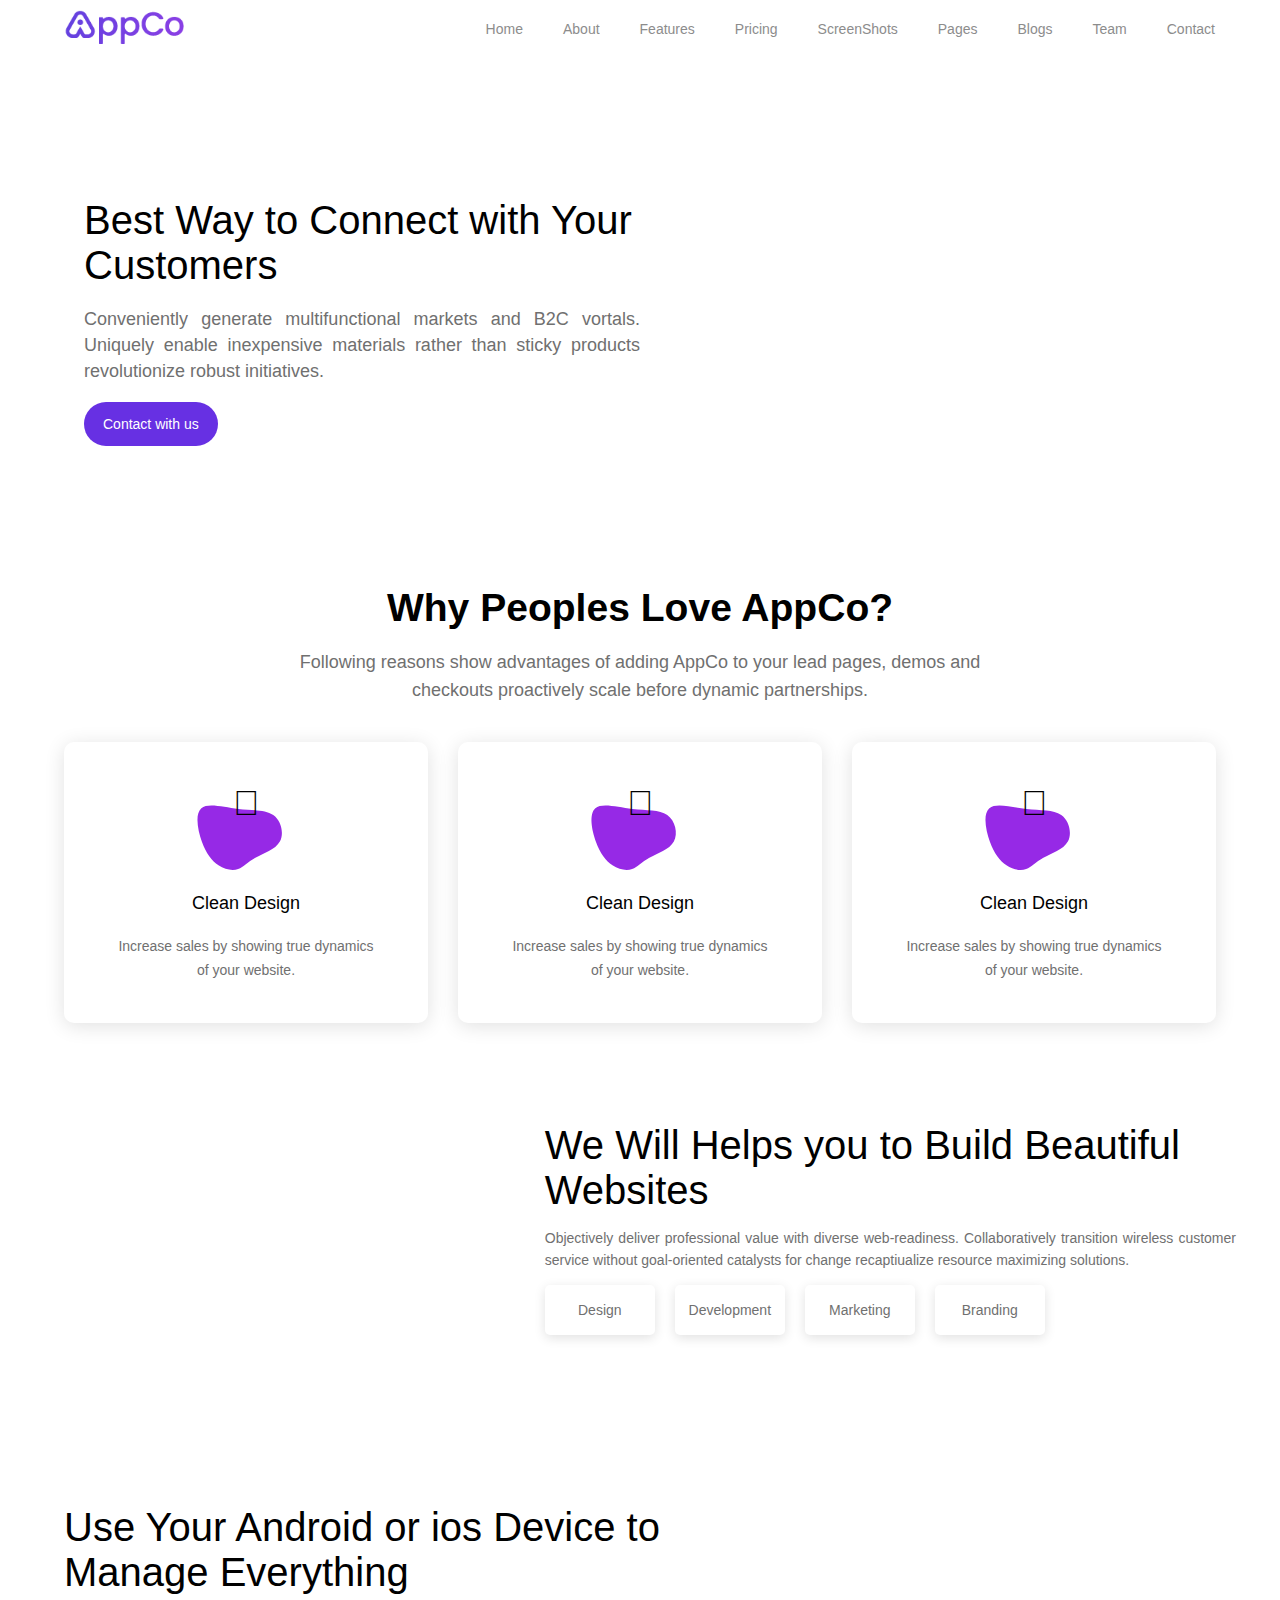
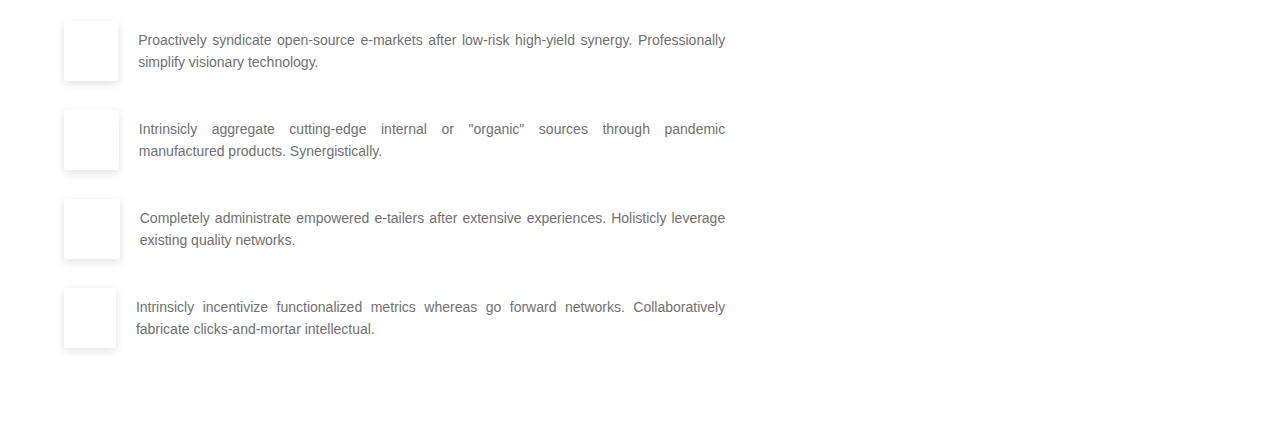
<file: index.html>
<!DOCTYPE html>
<html lang="en">
  <head>
    <meta charset="UTF-8" />
    <meta http-equiv="X-UA-Compatible" content="IE=edge" />
    <meta name="viewport" content="width=device-width, initial-scale=1.0" />
    <link rel="stylesheet" href="./style.css" />
    <title>Document</title>
  </head>
  <body>
    <header>
      <div class="container justify-content-between d-flex align-item-center">
        <div>
          <img src="./images/logo-color-1x.png" width="120" />
        </div>
        <nav class="menu-lg">
          <ul>
            <li><a>Home</a></li>
            <li><a>About</a></li>
            <li><a>Features</a></li>
            <li><a>Pricing</a></li>
            <li><a>ScreenShots</a></li>
            <li><a>Pages</a></li>
            <li><a>Blogs</a></li>
            <li><a>Team</a></li>
            <li><a>Contact</a></li>
          </ul>
        </nav>
        <div class="menu-sm">
          <div class="menu-toggler" id="menu-toggler">
            <span></span>
            <span></span>
            <span></span>
          </div>
        </div>
      </div>
      <div class="sm-menu-bar" id="sm-menu-bar">
        <ul class="container">
          <li><a>Home</a></li>
          <li><a>About</a></li>
          <li><a>Features</a></li>
          <li><a>Pricing</a></li>
          <li><a>ScreenShots</a></li>
          <li><a>Pages</a></li>
          <li><a>Blogs</a></li>
          <li><a>Team</a></li>
          <li><a>Contact</a></li>
        </ul>
      </div>
    </header>
    <!-- contact us section -->
    <section class="contact-us">
      <div class="container contact-us-wrapper">
        <div class="info">
          <h1>Best Way to Connect with Your Customers</h1>
          <p>
            Conveniently generate multifunctional markets and B2C vortals.
            Uniquely enable inexpensive materials rather than sticky products
            revolutionize robust initiatives.
          </p>
          <button>Contact with us</button>
        </div>

        <div class="imgs-container">
          <!-- <img src="./images/hero-bg-shape-2.svg" class="shape-img" /> -->
        </div>
      </div>
    </section>
    <!-- contact us section end -->

    <!-- Why people love section -->
    <section class="people-loves container">
      <div class="detail-info">
        <h1>Why Peoples Love AppCo?</h1>
        <p>
          Following reasons show advantages of adding AppCo to your lead pages,
          demos and checkouts proactively scale before dynamic partnerships.
        </p>
      </div>
      <div class="cards">
        <div class="card-item">
          <div class="item-img"></div>
          <div class="item-title">Clean Design</div>
          <div class="item-detail">
            Increase sales by showing true dynamics of your website.
          </div>
        </div>
        <div class="card-item">
          <div class="item-img"></div>
          <div class="item-title">Clean Design</div>
          <div class="item-detail">
            Increase sales by showing true dynamics of your website.
          </div>
        </div>
        <div class="card-item">
          <div class="item-img"></div>
          <div class="item-title">Clean Design</div>
          <div class="item-detail">
            Increase sales by showing true dynamics of your website.
          </div>
        </div>
      </div>
    </section>
    <!-- Why people love section end -->
    <!-- We will help -->
    <section class="will-help-section">
      <div class="container will-help-content-container">
        <div class="imgs-container"></div>
        <div class="info">
          <h1>We Will Helps you to Build Beautiful Websites</h1>
          <p class="info-p">
            Objectively deliver professional value with diverse web-readiness.
            Collaboratively transition wireless customer service without
            goal-oriented catalysts for change recaptiualize resource maximizing
            solutions.
          </p>
          <ul class="info-category">
            <li>
              <p>Design</p>
            </li>
            <li>
              <p>Development</p>
            </li>
            <li>
              <p>Marketing</p>
            </li>
            <li>
              <p>Branding</p>
            </li>
          </ul>
        </div>
      </div>
    </section>
    <!-- We will help section end -->
    <!-- use your mobile section -->
    <section class="use-mobile-section">
      <div class="container use-mobile-content-container">
        <div class="info">
          <h1>Use Your Android or ios Device to Manage Everything</h1>
          <ul>
            <li>
              <div class="icon-container"></div>
              <p>
                Proactively syndicate open-source e-markets after low-risk
                high-yield synergy. Professionally simplify visionary
                technology.
              </p>
            </li>
            <li>
              <div class="icon-container"></div>
              <p>
                Intrinsicly aggregate cutting-edge internal or "organic" sources
                through pandemic manufactured products. Synergistically.
              </p>
            </li>
            <li>
              <div class="icon-container"></div>
              <p>
                Completely administrate empowered e-tailers after extensive
                experiences. Holisticly leverage existing quality networks.
              </p>
            </li>
            <li>
              <div class="icon-container"></div>
              <p>
                Intrinsicly incentivize functionalized metrics whereas go
                forward networks. Collaboratively fabricate clicks-and-mortar
                intellectual.
              </p>
            </li>
          </ul>
        </div>
        <div class="imgs-container"></div>
      </div>
    </section>
    <!-- use your mobile section end -->
    <script src="./handler.js"></script>
  </body>
</html>
</file>
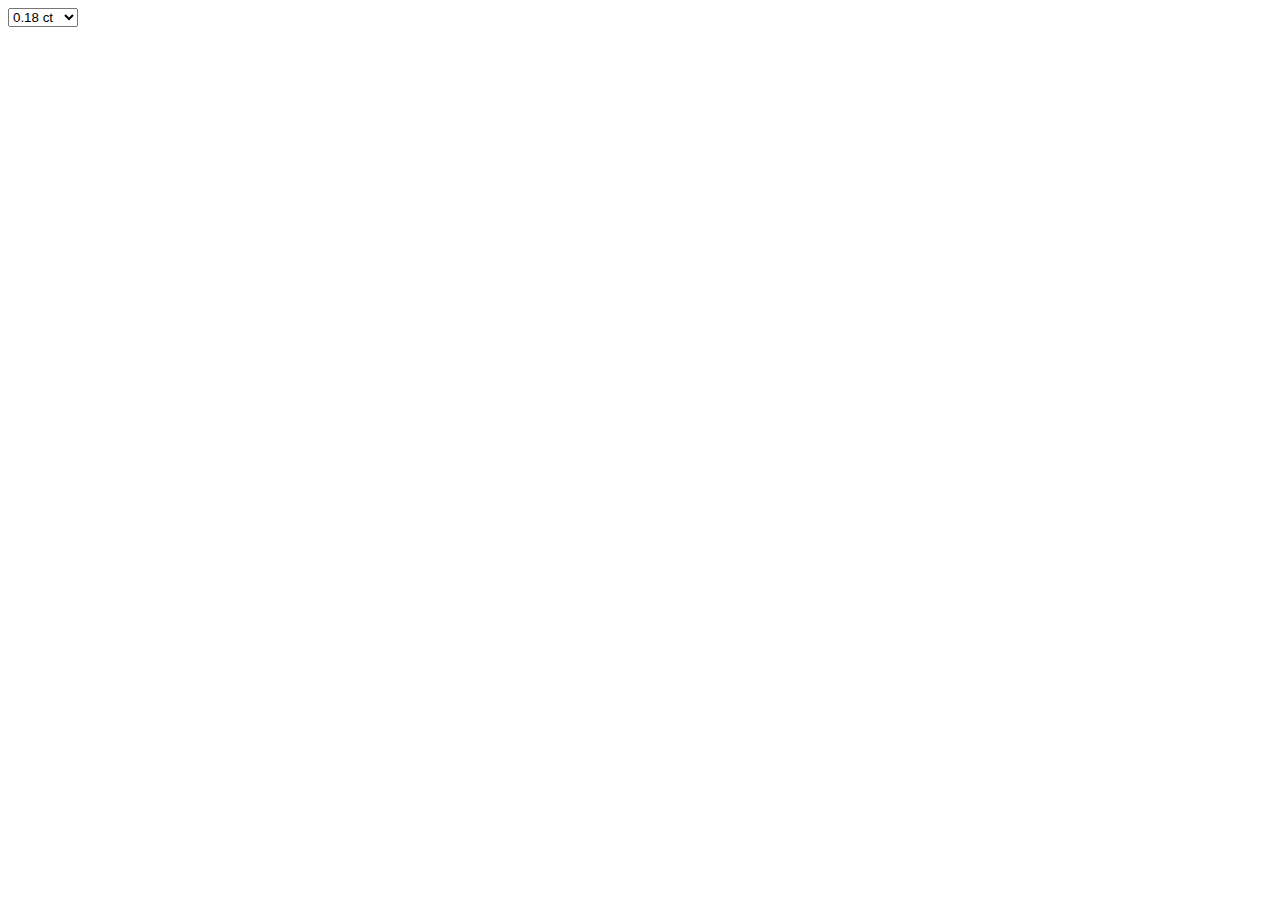
<file: hello.html>
<!DOCTYPE html>
<html lang="en">
  <head>
    <meta charset="UTF-8" />
    <meta http-equiv="X-UA-Compatible" content="IE=edge" />
    <meta name="viewport" content="width=device-width, initial-scale=1.0" />
    <title>Document</title>
  </head>
  <body>
    <select id="caratFilterMin" class="filter-pip">
      <option value="0.18" selected="selected">0.18 ct</option>
      <option value="0.20">0.20 ct</option>
      <option value="0.22">0.22 ct</option>
      <option value="0.24">0.24 ct</option>
      <option value="0.26">0.26 ct</option>
      <option value="0.28">0.28 ct</option>
      <option value="0.30">0.30 ct</option>
      <option value="0.32">0.32 ct</option>
      <option value="0.34">0.34 ct</option>
      <option value="0.36">0.36 ct</option>
      <option value="0.38">0.38 ct</option>
      <option value="0.40">0.40 ct</option>
      <option value="0.42">0.42 ct</option>
      <option value="0.44">0.44 ct</option>
      <option value="0.46">0.46 ct</option>
      <option value="0.48">0.48 ct</option>
      <option value="0.50">0.50 ct</option>
      <option value="0.52">0.52 ct</option>
      <option value="0.54">0.54 ct</option>
      <option value="0.56">0.56 ct</option>
      <option value="0.58">0.58 ct</option>
      <option value="0.60">0.60 ct</option>
      <option value="0.62">0.62 ct</option>
      <option value="0.64">0.64 ct</option>
      <option value="0.66">0.66 ct</option>
      <option value="0.68">0.68 ct</option>
      <option value="0.70">0.70 ct</option>
      <option value="0.72">0.72 ct</option>
      <option value="0.74">0.74 ct</option>
      <option value="0.76">0.76 ct</option>
      <option value="0.78">0.78 ct</option>
      <option value="0.80">0.80 ct</option>
      <option value="0.82">0.82 ct</option>
      <option value="0.84">0.84 ct</option>
      <option value="0.86">0.86 ct</option>
      <option value="0.88">0.88 ct</option>
      <option value="0.90">0.90 ct</option>
      <option value="0.92">0.92 ct</option>
      <option value="0.94">0.94 ct</option>
      <option value="0.96">0.96 ct</option>
      <option value="0.98">0.98 ct</option>
      <option value="1.00">1.00 ct</option>
      <option value="1.05">1.05 ct</option>
      <option value="1.10">1.10 ct</option>
      <option value="1.15">1.15 ct</option>
      <option value="1.20">1.20 ct</option>
      <option value="1.25">1.25 ct</option>
      <option value="1.30">1.30 ct</option>
      <option value="1.35">1.35 ct</option>
      <option value="1.40">1.40 ct</option>
      <option value="1.45">1.45 ct</option>
      <option value="1.50">1.50 ct</option>
      <option value="1.55">1.55 ct</option>
      <option value="1.60">1.60 ct</option>
      <option value="1.65">1.65 ct</option>
      <option value="1.70">1.70 ct</option>
      <option value="1.75">1.75 ct</option>
      <option value="1.80">1.80 ct</option>
      <option value="1.85">1.85 ct</option>
      <option value="1.90">1.90 ct</option>
      <option value="1.95">1.95 ct</option>
      <option value="2.00">2.00 ct</option>
      <option value="2.10">2.10 ct</option>
      <option value="2.20">2.20 ct</option>
      <option value="2.30">2.30 ct</option>
      <option value="2.40">2.40 ct</option>
      <option value="2.50">2.50 ct</option>
      <option value="2.75">2.75 ct</option>
      <option value="3.00">3.00 ct</option>
      <option value="3.25">3.25 ct</option>
      <option value="3.50">3.50 ct</option>
      <option value="3.75">3.75 ct</option>
      <option value="4.00">4.00 ct</option>
      <option value="4.25">4.25 ct</option>
      <option value="4.50">4.50 ct</option>
      <option value="4.75">4.75 ct</option>
      <option value="5.00">5.00 ct</option>
      <option value="5.50">5.50 ct</option>
      <option value="6.00">6.00 ct</option>
      <option value="6.50">6.50 ct</option>
      <option value="7.00">7.00 ct</option>
      <option value="7.50">7.50 ct</option>
      <option value="8.00">8.00 ct</option>
      <option value="8.50">8.50 ct</option>
      <option value="9.00">9.00 ct</option>
      <option value="9.50">9.50 ct</option>
      <option value="10.00">10.00 ct</option>
      <option value="10.50">10.50 ct</option>
      <option value="10.85">10.85 ct</option>
    </select>
  </body>
  <script>
    const el = document.getElementsByTagName("option");
    console.log(el);
    const arr = [];
    for (let i = 0; i < el.length; i++) {
      arr.push(el[i].value);
    }
    console.log(arr);
  </script>
</html>
</file>
<file: style.css>
:root {
  --nav-color: #fafafa;
  --primary-color: #8a3fe4;
  --secondary-color: #6730e3;
  --white-color: #fff;
  --bs-border-color: #dee2e6;
  --sm-menu-color: #081d43;
  --detail-info-p-color: #707070;
}
body {
  margin: 0;
  font-family: "Montserrat", sans-serif;
}
.container {
  width: 95%;
  margin: 0 auto;
}
h1,
h2,
h3,
h4,
h5 {
  margin: 0;
}
ul {
  list-style: none;
  margin: 0;
  padding: 0;
}

.d-flex {
  display: flex;
}
.d-none {
  display: none;
}
.justify-content-center {
  justify-content: center;
}
.justify-content-between {
  justify-content: space-between;
}
.align-item-center {
  align-items: center;
}

/* Header start */
header {
  padding: 10px 0;
  position: relative;
  width: 100%;
  z-index: 10;
}
nav {
  background-color: transparent;
}
nav ul {
  display: flex;
  justify-content: center;
  align-items: center;
  gap: 40px;
}
nav ul li a {
  opacity: 0.8;
  color: var(--detail-info-p-color);
  cursor: pointer;
  font-size: 14px;
  font-weight: 100;
  transition: all 0.2s linear;
}
nav ul li a:hover {
  opacity: 1;
}
.menu-toggler {
  background: transparent;
  padding: 0.5rem 0.75rem;
  font-size: inherit;
  transition: all 0.3s ease-in-out;
  border: 1px solid var(--bs-border-color);
  display: flex;
  justify-content: center;
  align-items: center;
  flex-direction: column;
  width: 20px;
  height: 15px;
  border-radius: 5px;
  gap: 5px;
  cursor: pointer;
}
.menu-toggler span {
  width: 100%;
  height: 2px;
  background-color: var(--primary-color);
}
.menu-sm ul {
  position: absolute;
}
.sm-menu-bar {
  position: absolute;
  width: 100vw;
  padding: 0;
  margin: 0;
  left: 0;
  top: 58px;
  /* background-color: var(--white-color); */
  height: 0%;
  transition: all 0.2s linear;
  overflow: hidden;
  background-color: aquamarine;
}
.sm-menu-bar-show {
  height: 80vh !important;
}
.sm-menu-bar li {
  padding: 15px 0;
}
.sm-menu-bar li a {
  color: var(--sm-menu-color);
  font-size: 14px;
  font-weight: 400;
}

.menu-sm {
  display: block;
}
.menu-lg {
  display: none;
}
/* Header end */

/* Why people love section */
.people-loves {
  display: flex;
  justify-content: center;
  align-items: center;
  flex-direction: column;
  gap: 20px;
}
.people-loves .detail-info {
  width: 60%;
  margin: 0 auto;
}
.people-loves .detail-info h1 {
  font-size: 2.441em;
  font: 600;
  text-align: center;
}
.people-loves .detail-info p {
  font-size: 18px;
  text-align: center;
  font-weight: 100;
  color: var(--detail-info-p-color);
  line-height: 28px;
}
.people-loves .cards {
  display: grid;
  grid-template-columns: auto;
  grid-gap: 30px;
}
.people-loves .cards .card-item {
  /* border: 1px solid; */
  border-radius: 10px;
  padding: 40px 50px;
  display: flex;
  justify-content: center;
  align-items: center;
  gap: 20px;
  flex-direction: column;
  text-align: center;
  box-sizing: border-box;
  border: 1px solid transparent;
  cursor: pointer;
  transform: translateY(0);
  box-shadow: 0 3px 20px 0px rgb(0 0 0 / 12%);
  transition: all 0.2s linear;
}

.people-loves .cards .card-item:hover {
  /* border-color: var(--primary-color); */
  transform: translateY(-10px);
}

.people-loves .cards .card-item .item-img {
  font-size: 35px;
  background-image: url("./images/promo-icon-bg.svg");
  background-size: 150px;
  width: 100%;
  height: 90px;
  background-repeat: no-repeat;
  background-position: 45% 20%;
}
.people-loves .cards .card-item .item-img:first-child::before {
  content: "\e6d0";
}
.people-loves .cards .card-item .item-title {
  font-size: 18px;
}
.people-loves .cards .card-item .item-detail {
  font-size: 14px;
  color: var(--detail-info-p-color);
  line-height: 24px;
}

/* Why people love section end */
/* contact us section */
.contact-us-wrapper {
  display: flex;
  justify-content: space-between;
  align-items: center;
  padding: 120px 0;
  position: relative;
}
.contact-us-wrapper .imgs-container .shape-img {
  position: absolute;
  width: 100%;
  height: auto;
  bottom: 40px;
  z-index: 0;
  left: 268px;
  overflow: hidden;
  background-size: cover;
  right: 0;
}
.contact-us-wrapper .info {
  flex: 1;
  display: flex;
  justify-content: space-between;
  align-items: flex-start;
  flex-direction: column;
  padding: 20px;
}
.contact-us-wrapper .info h1 {
  font-size: 40px;
  font-weight: 500;
}
.contact-us-wrapper .info p {
  font-size: 18px;
  font-weight: 100;
  color: var(--detail-info-p-color);
  line-height: 26px;
  text-align: justify;
}
.contact-us-wrapper .info button {
  background-color: var(--secondary-color);
  padding: 12px 17px;
  border: 2px solid transparent;
  transition: all 0.2s linear;
  font-size: 14px;
  font-weight: 100;
  border-radius: 22px;
  color: var(--white-color);
  cursor: pointer;
}
.contact-us-wrapper .info button:hover {
  border-color: var(--secondary-color);
  background-color: transparent;
  color: var(--secondary-color);
}

.contact-us-wrapper .imgs-container {
  flex: 1;
}

/* contact us section end */

/* we will help section */
.will-help-section {
  padding: 30px 0;
  overflow: hidden;
}
.will-help-content-container {
  padding: 40px 0;
  display: grid;
  grid-template-columns: 100%;
  grid-gap: 20px;
}

.will-help-content-container .info {
  display: flex;
  justify-content: start;
  align-items: flex-start;
  flex-direction: column;
  padding: 30px 0px;
}
.will-help-content-container .info h1 {
  font-weight: 500;
  font-size: 40px;
}
.will-help-content-container .info p {
  font-size: 14px;
  font-weight: 100;
  color: var(--detail-info-p-color);
  line-height: 22px;
  text-align: justify;
}
.will-help-content-container .info .info-category {
  display: grid;
  grid-template-columns: auto auto;
  gap: 20px;
  width: 100%;
  justify-content: center;
}
.will-help-content-container .info .info-category li {
  width: 110px;
  border-radius: 5px;
  box-shadow: 0 3px 12px 0px rgb(0 0 0 / 12%);
  display: flex;
  justify-content: center;
  align-items: center;
  cursor: pointer;
  color: var(--detail-info-p-color);
  transition: all 0.3s linear;
}
.will-help-content-container .info .info-category li:hover {
  background-color: var(--secondary-color);
}
.will-help-content-container .info .info-category li:hover p {
  color: var(--white-color) !important;
}

/* we will help section end */

/* use mobile section */
.use-mobile-section {
  padding: 30px 0;
  overflow: hidden;
}
.use-mobile-section .use-mobile-content-container {
  padding: 40px 0;
  display: grid;
  grid-template-columns: 100%;
  grid-gap: 20px;
}
.use-mobile-section .use-mobile-content-container .info {
  padding-right: 30px;
}
.use-mobile-section .use-mobile-content-container .info h1 {
  font-weight: 500;
  font-size: 40px;
}
.use-mobile-section .use-mobile-content-container .info ul li p {
  font-size: 14px;
  font-weight: 100;
  color: var(--detail-info-p-color);
  line-height: 22px;
  text-align: justify;
}
.use-mobile-content-container .info ul li {
  display: flex;
  align-items: center;
  gap: 20px;
}
.use-mobile-content-container .info ul {
  display: flex;
  align-items: center;
  flex-direction: column;
  gap: 17px;
  margin: 20px 0;
}
.use-mobile-content-container .info ul li .icon-container {
  width: 70px;
  height: 60px;
  box-shadow: 0 3px 10px rgb(1 1 1 / 12%);
  border-radius: 3px;
}

/* use mobile section end */
/* // Small devices (landscape phones, 576px and up) */
@media (min-width: 576px) {
  header {
    /* border-bottom: 1px solid var(--bs-border-color); */
  }
  /* people love section */
  .people-loves .cards {
    grid-template-columns: auto auto;
  }
  /* people love section end */
  /* we will help section */
  .will-help-content-container .info .info-category {
    grid-template-columns: auto auto auto auto;
    justify-content: center;
  }
  /* we will help section end */
}

/* // Medium devices (tablets, 768px and up) */

@media (min-width: 768px) {
  .container {
    width: 90%;
    margin: 0 auto;
  }

  .menu-lg {
    display: none;
  }
  /* people love section */
  .people-loves .cards {
    grid-template-columns: auto auto;
  }
  /* people love section end */
  /* we will help section */
  .will-help-content-container {
    grid-template-columns: 40% 60%;
  }

  .will-help-content-container .info .info-category {
    grid-template-columns: auto auto auto;
    justify-content: flex-start;
  }
  /* we will help section end */
  /* use mobile section */
  .use-mobile-section .use-mobile-content-container {
    grid-template-columns: 60% 40%;
  }
  /* use mobile section end */
}
/* // Large devices (desktops, 992px and up) */
@media (min-width: 992px) {
  nav {
    border: 1px solid rgba(0, 0, 0, 0);
    /* background-color: transparent; */
  }
  .menu-lg {
    display: flex !important;
  }
  .menu-sm {
    display: none !important;
  }
  .sm-menu-bar {
    display: none;
  }
  /* header end */
  /* People section */

  /* People section end */
  /* we will help section */
  .will-help-content-container .info .info-category {
    grid-template-columns: auto auto auto auto;
  }
  /* we will help section end */
}

/* // Extra large devices (large desktops, 1200px and up) */

@media (min-width: 1200px) {
  .container {
    width: 90%;
    margin: 0 auto;
  }

  /* Prople lover section */
  .people-loves .cards {
    grid-template-columns: auto auto auto;
  }
  /* Prople lover section end */

  /* we will help section */
  .will-help-content-container .info .info-category {
    grid-template-columns: auto auto auto auto;
  }
  /* we will help section end */
}
</file>
